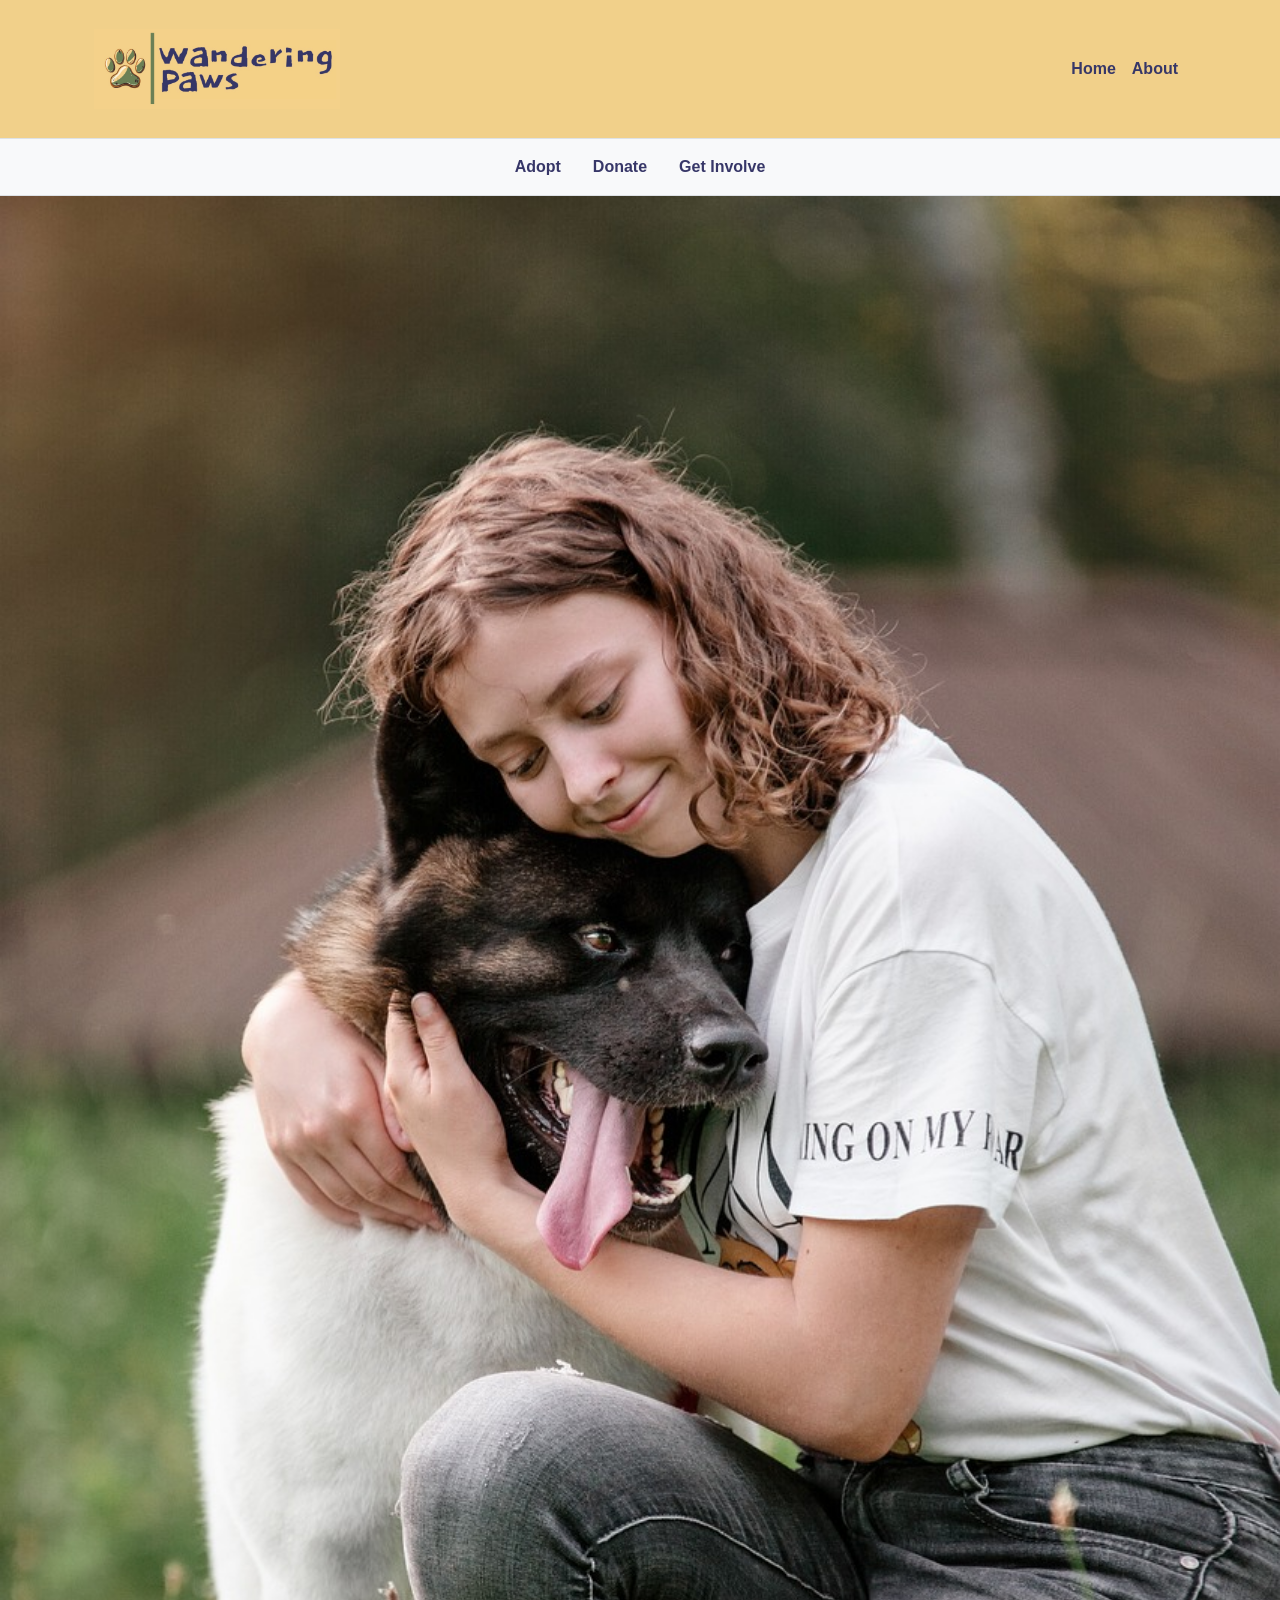
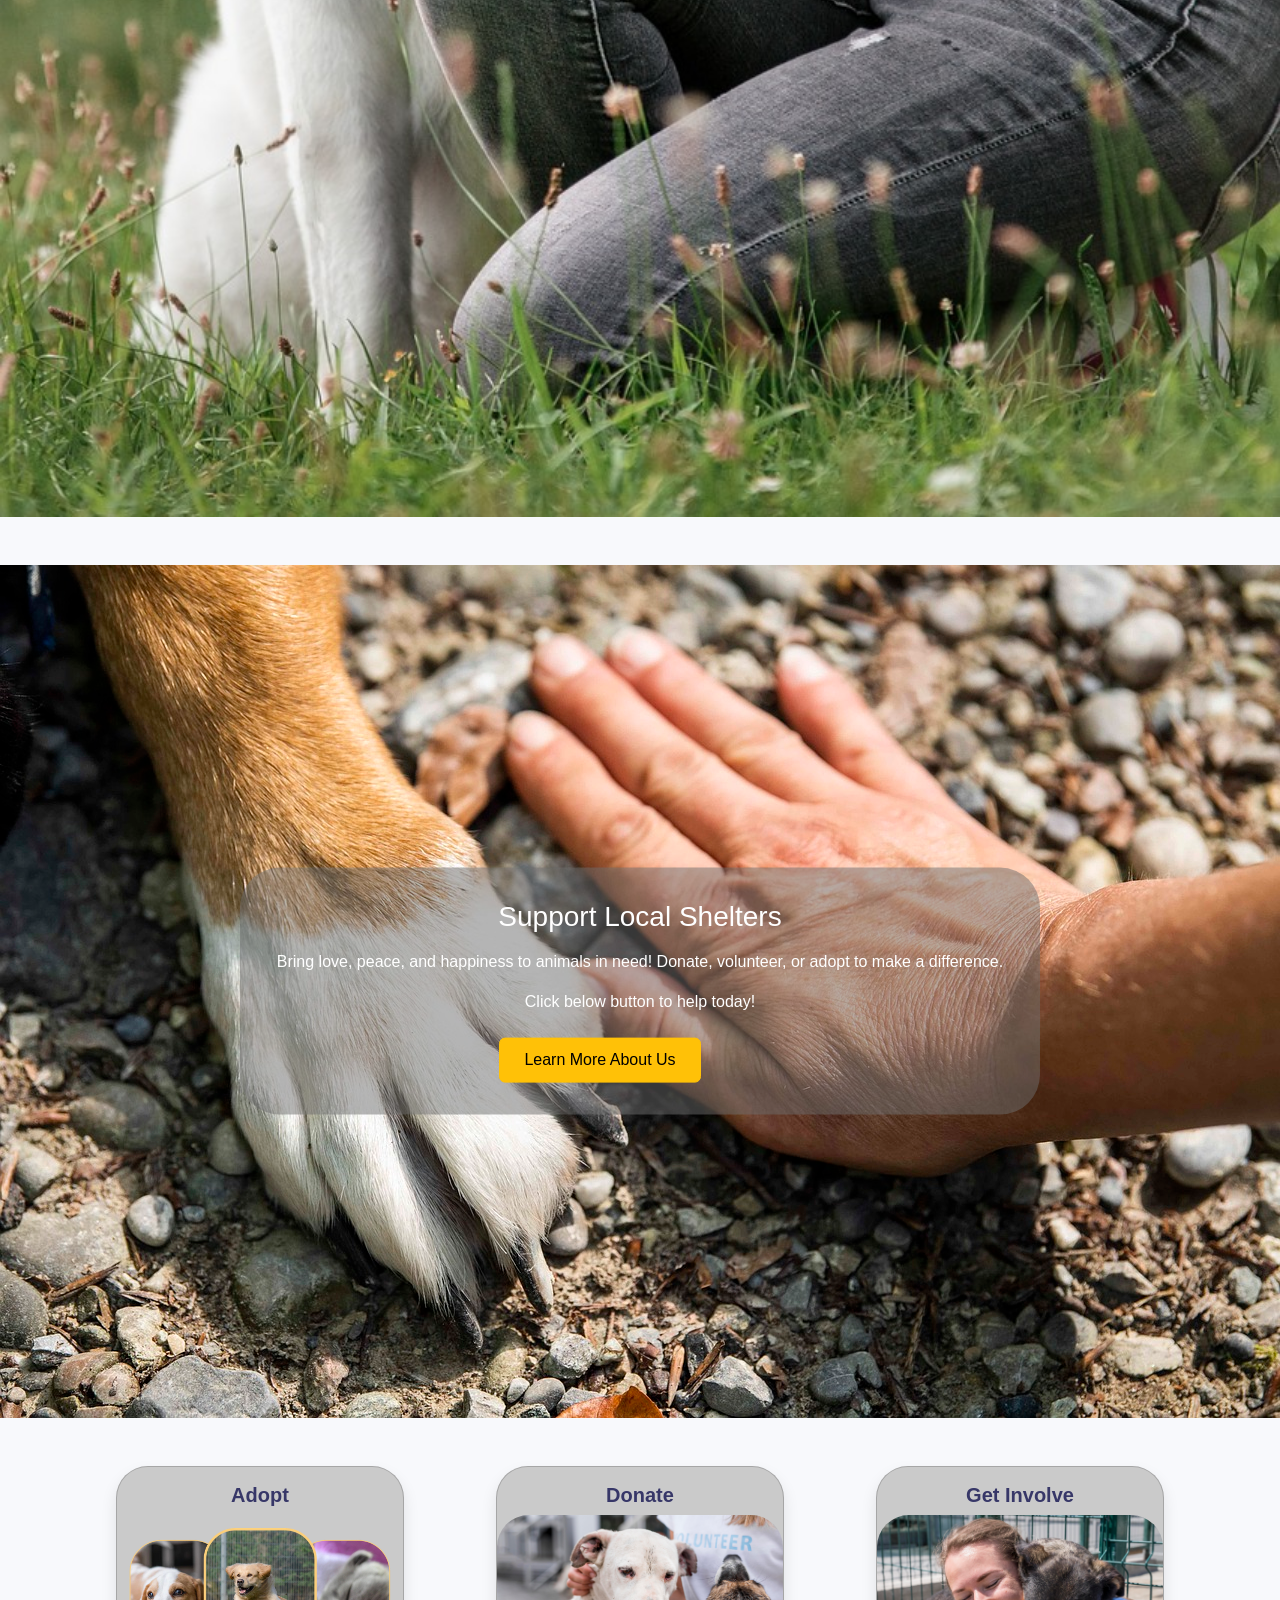
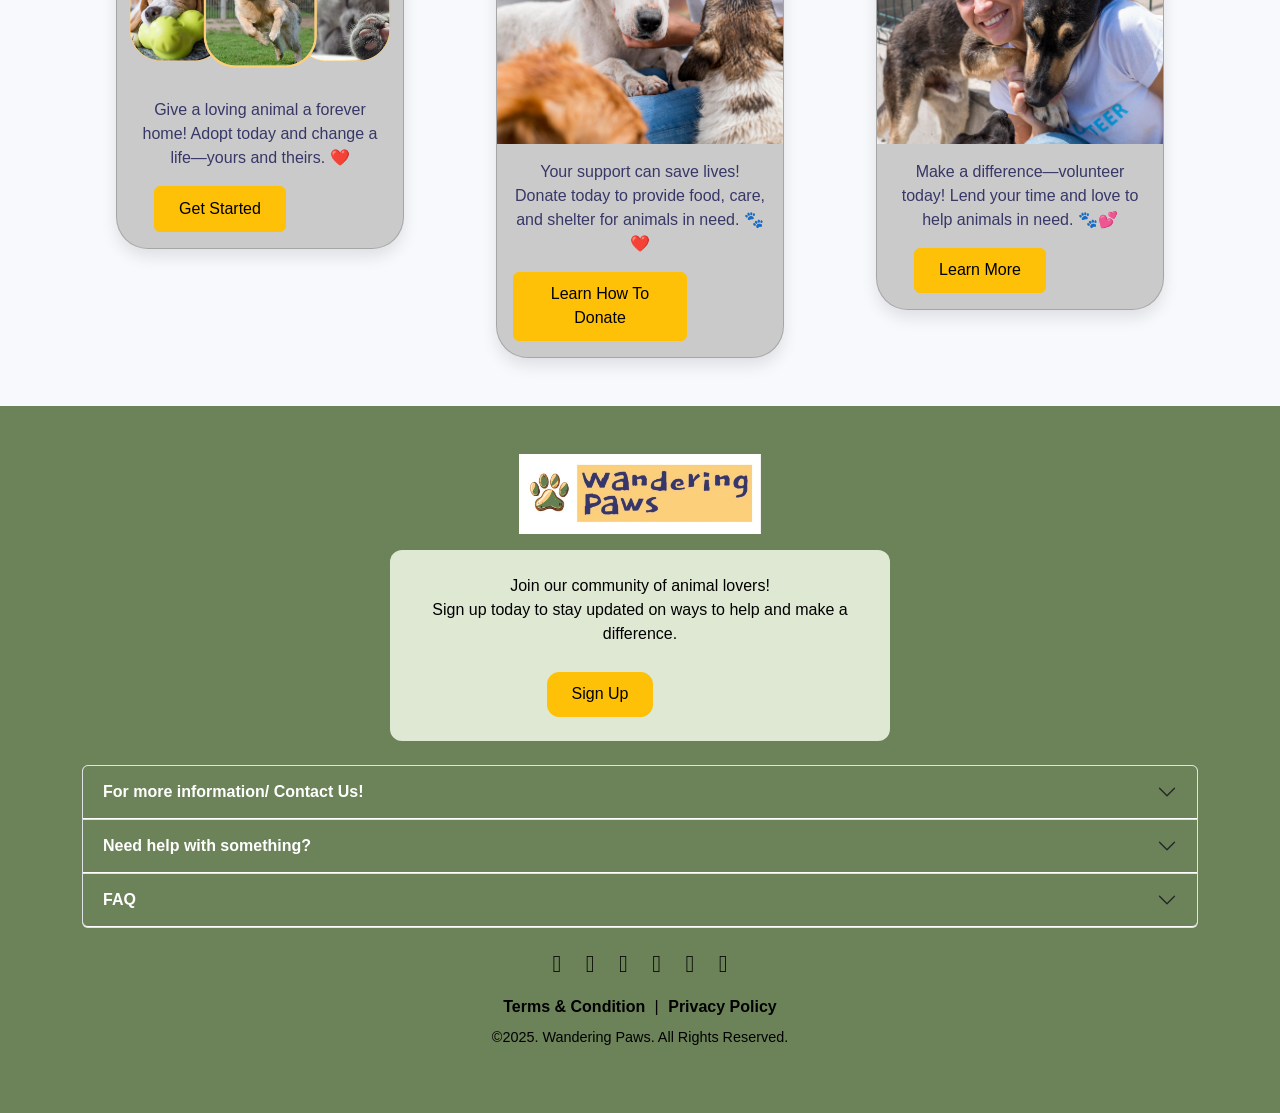
<file: index.html>
<!DOCTYPE html>
<html lang="en">
<head>
    <meta charset="UTF-8">
    <meta name="viewport" content="width=device-width, initial-scale=1.0">
    <link href="https://fonts.googleapis.com/css2?family=Inter:wght@400;700&display=swap" rel="stylesheet">
    <link href="https://fonts.googleapis.com/css2?family=Gochi+Hand&display=swap" rel="stylesheet">
    <link href="https://cdn.jsdelivr.net/npm/bootstrap@5.3.3/dist/css/bootstrap.min.css" rel="stylesheet">
    <link rel="stylesheet" href="https://cdnjs.cloudflare.com/ajax/libs/font-awesome/6.5.0/css/all.min.css">
    <link rel="stylesheet" href="css/style.css">
    <title>Final Project</title>
</head>
<body>
    <a href="#main-content" class="skip-link">Skip to main content</a>
      
    <!-- Header -->
<header class="text-white py-3" role="banner">
    <div class="container">
        <nav class="navbar navbar-expand-lg navbar-dark">
            <div class="container-fluid d-flex align-items-center justify-content-between">
    
                <!-- Left side: Logo -->
                <div class="d-flex align-items-center">
                    <a class="navbar-brand me-2" href="index.html">
                        <img src="css/images/logo.jpg" alt="My Logo" class="img-fluid logo">
                    </a>
                </div>
    
                <!-- Navbar toggler for mobile -->
                <button class="navbar-toggler" type="button" data-bs-toggle="collapse" data-bs-target="#navbarNav">
                    <span class="navbar-toggler-icon"></span>
                </button>
    
                <!-- Right side: Nav links -->
                <div class="collapse navbar-collapse" id="navbarNav">
                    <ul class="navbar-nav ms-auto">
                        <li class="nav-item"><a class="nav-link" href="index.html">Home</a></li>
                        <li class="nav-item"><a class="nav-link" href="about.html">About</a></li>
                    </ul>
                </div>
    
            </div>
        </nav>
    </div>
</header>

    <!-- Sub Navigation -->
    <nav class="sub-nav bg-light border-top border-bottom">
        <div class="container">
          <ul class="nav justify-content-center py-2">
            <li class="nav-item">
              <a class="nav-link sub-nav-link" href="#">Adopt</a>
            </li>
            <li class="nav-item">
              <a class="nav-link sub-nav-link" href="#">Donate</a>
            </li>
            <li class="nav-item">
              <a class="nav-link sub-nav-link" href="#">Get Involve</a>
            </li>
          </ul>
        </div>
      </nav>
        
    <!-- Main Content -->
    <main id="main-content" tabindex="-1">

    <!-- Full-width Home Banner -->
    <section class="banner">
      <img src="css/images/home-banner.jpg" alt="Home banner" class="img-fluid w-100" />
    </section>
  
    <!-- Advertising Banner with Text Overlay -->
    <section class="ad-banner position-relative text-white">
    <div class="banner-image">
      <img src="css/images/learn-more-image-link.jpg" alt="Ad banner" class="img-fluid w-100">
      <div class="banner-text-overlay text-center">
        <h3>Support Local Shelters</h3>
        <p>Bring love, peace, and happiness to animals in need! Donate, volunteer, or adopt to make a difference.</p>
        <p>Click below button to help today!</p>
        <a href="about.html" class="btn btn-warning mt-2">Learn More About Us</a>
      </div>
    </div>
  </section>
  
  
    <!-- Card Section -->
    <div class="container my-5">
        <div class="row justify-content-center g-4">
          
          <!-- Card 1 -->
          <div class="col-sm-6 col-md-4">
            <div class="card text-center mx-auto" style="width: 18rem;">
            <h5 class="mt-3 fw-bold">Adopt</h5>
              <img src="css/images/adopt.png" class="card-img-top" alt="Card 1">
              <div class="card-body">
                <p class="card-text">Give a loving animal a forever home! Adopt today and change a life—yours and theirs. ❤️</p>
                <a href="#" class="btn btn-warning">Get Started</a>
              </div>
            </div>
          </div>
      
          <!-- Card 2 -->
          <div class="col-sm-6 col-md-4">
            <div class="card text-center mx-auto" style="width: 18rem;">
            <h5 class="mt-3 fw-bold">Donate</h5>
              <img src="css/images/donate.jpg" class="card-img-top" alt="Card 1">
              <div class="card-body">
                <p class="card-text">Your support can save lives! Donate today to provide food, care, and shelter for animals in need. 🐾❤️</p>
                <a href="#" class="btn btn-warning">Learn How To Donate</a>
              </div>
            </div>
          </div>
      
          <!-- Card 3 -->
          <div class="col-sm-6 col-md-4">
            <div class="card text-center mx-auto" style="width: 18rem;">
            <h5 class="mt-3 fw-bold">Get Involve</h5>
              <img src="css/images/get-involve.jpg" class="card-img-top" alt="Card 1">
              <div class="card-body">
                <p class="card-text">Make a difference—volunteer today! Lend your time and love to help animals in need. 🐾💕</p>
                <a href="#" class="btn btn-warning">Learn More</a>
              </div>
            </div>
          </div>
      
        </div>
      </div> 

<!-- Footer -->
    <footer class="footer-section">
        <div class="container text-center">
          <img src="css/images/footer-logo.jpg" alt="Wandering Paws Logo" class="footer-logo mb-3" />
      
          <div class="signup-box mx-auto mb-4 p-4">
            <p class="signup-text">Join our community of animal lovers!<br>
              Sign up today to stay updated on ways to help and make a difference.
            </p>
            <button class="btn signup-btn btn-warning">Sign Up</button>
          </div>
      
          <div class="accordion" id="footerAccordion">
            <div class="accordion-item">
              <h2 class="accordion-header">
                <button class="accordion-button collapsed" type="button" data-bs-toggle="collapse" data-bs-target="#contactCollapse">
                  For more information/ Contact Us!
                </button>
              </h2>
              <div id="contactCollapse" class="accordion-collapse collapse" data-bs-parent="#footerAccordion">
                <div class="accordion-body">Contact details here...</div>
              </div>
            </div>
      
            <div class="accordion-item">
              <h2 class="accordion-header">
                <button class="accordion-button collapsed" type="button" data-bs-toggle="collapse" data-bs-target="#helpCollapse">
                  Need help with something?
                </button>
              </h2>
              <div id="helpCollapse" class="accordion-collapse collapse" data-bs-parent="#footerAccordion">
                <div class="accordion-body">Help content here...</div>
              </div>
            </div>
      
            <div class="accordion-item">
              <h2 class="accordion-header">
                <button class="accordion-button collapsed" type="button" data-bs-toggle="collapse" data-bs-target="#faqCollapse">
                  FAQ
                </button>
              </h2>
              <div id="faqCollapse" class="accordion-collapse collapse" data-bs-parent="#footerAccordion">
                <div class="accordion-body">FAQ content here...</div>
              </div>
            </div>
          </div>
      
          <div class="social-icons mt-4">
            <i class="fab fa-facebook-f"></i>
            <i class="fab fa-twitter"></i>
            <i class="fab fa-instagram"></i>
            <i class="fab fa-tiktok"></i>
            <i class="fab fa-youtube"></i>
            <i class="fab fa-pinterest"></i>
          </div>
      
          <div class="footer-links text-black mt-3">
            <a href="#">Terms & Condition</a> |
            <a href="#">Privacy Policy</a>
            <p class="mt-2">©2025. Wandering Paws. All Rights Reserved.</p>
          </div>
        </div>
      </footer>
      
<script src="https://cdn.jsdelivr.net/npm/bootstrap@5.3.3/dist/js/bootstrap.bundle.min.js"></script>
</body>
</html>
</file>
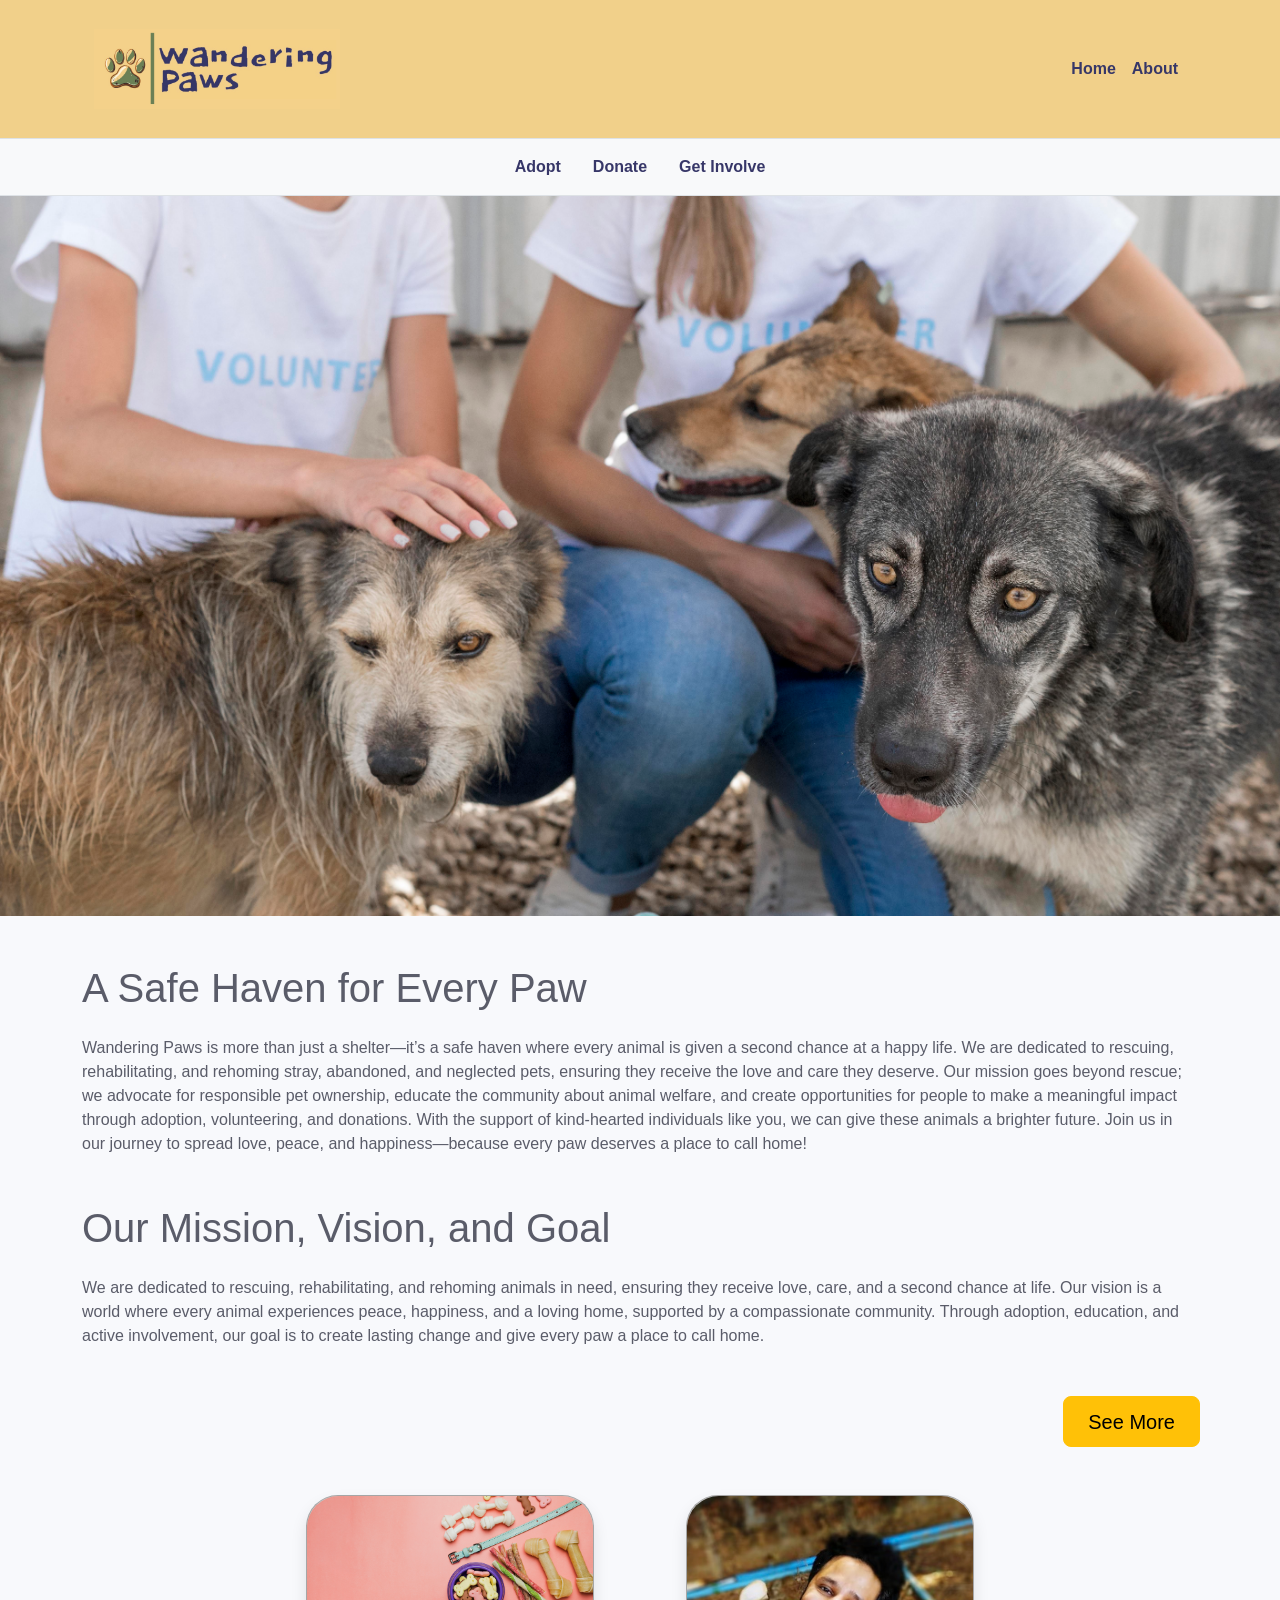
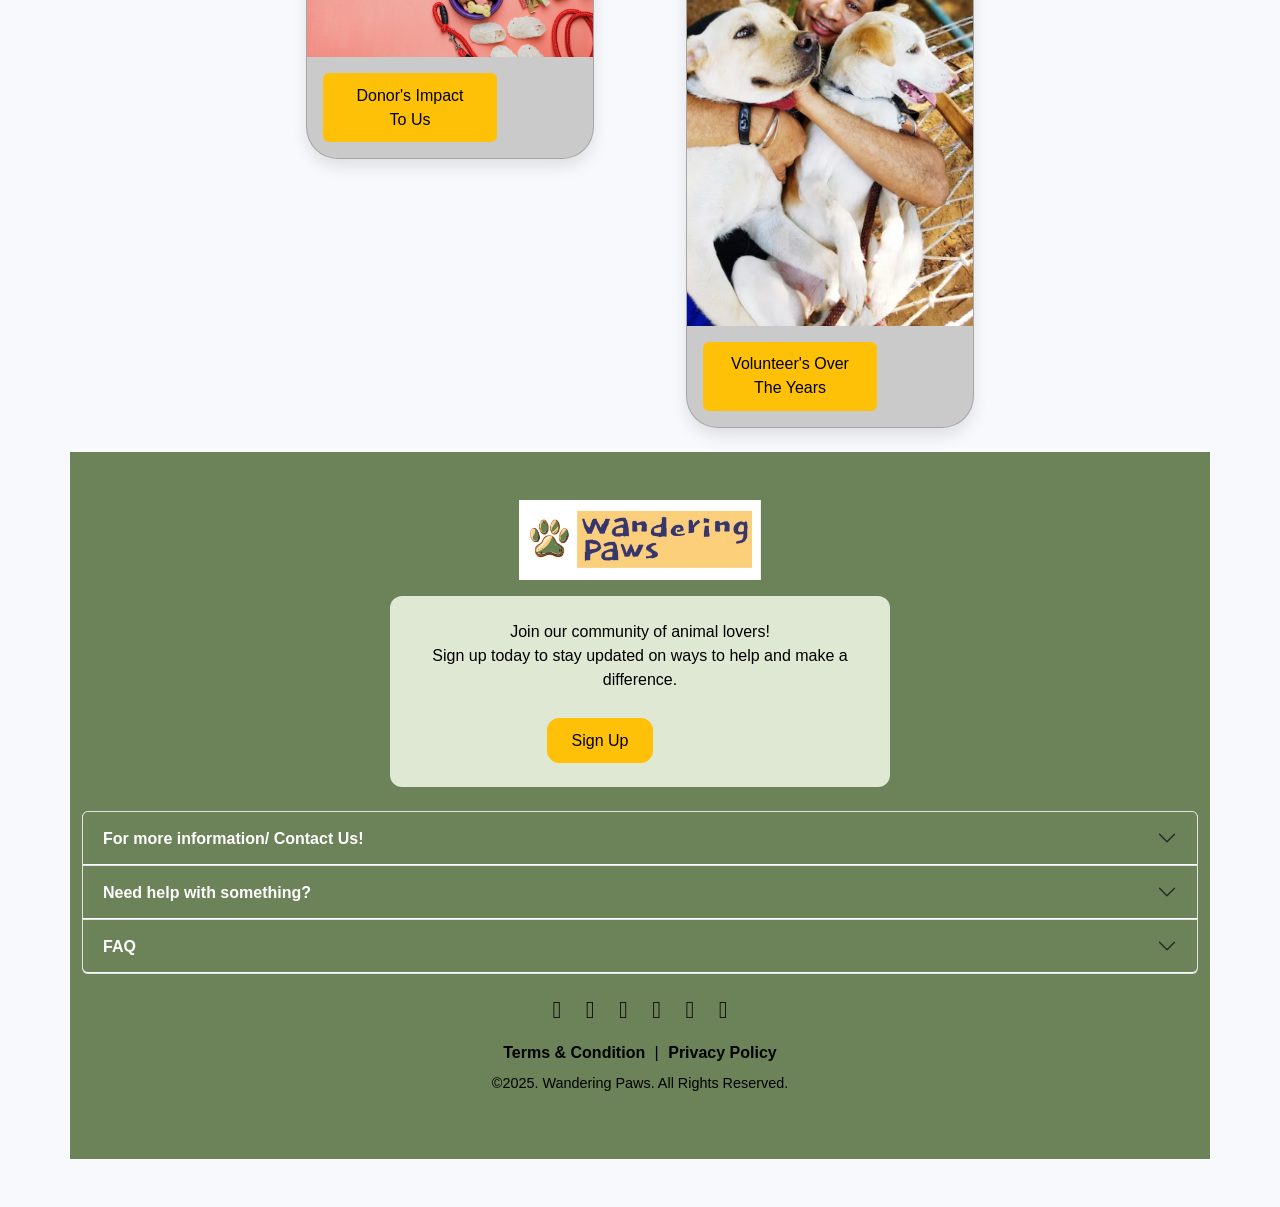
<file: about.html>
<!DOCTYPE html>
<html lang="en">
<head>
    <meta charset="UTF-8">
    <meta name="viewport" content="width=device-width, initial-scale=1.0">
    <link href="https://fonts.googleapis.com/css2?family=Inter:wght@400;700&display=swap" rel="stylesheet">
    <link href="https://fonts.googleapis.com/css2?family=Gochi+Hand&display=swap" rel="stylesheet">
    <link href="https://cdn.jsdelivr.net/npm/bootstrap@5.3.3/dist/css/bootstrap.min.css" rel="stylesheet">
    <link rel="stylesheet" href="https://cdnjs.cloudflare.com/ajax/libs/font-awesome/6.5.0/css/all.min.css">
    <link rel="stylesheet" href="css/style.css">
    <title>Final Project</title>
</head>
<body>
    <a href="#main-content" class="skip-link">Skip to main content</a>
      
    <!-- Header -->
<header class="text-white py-3" role="banner">
    <div class="container">
        <nav class="navbar navbar-expand-lg navbar-dark">
            <div class="container-fluid d-flex align-items-center justify-content-between">
    
                <!-- Left side: Logo -->
                <div class="d-flex align-items-center">
                    <a class="navbar-brand me-2" href="index.html">
                        <img src="css/images/logo.jpg" alt="My Logo" class="img-fluid logo">
                    </a>
                </div>
    
                <!-- Navbar toggler for mobile -->
                <button class="navbar-toggler" type="button" data-bs-toggle="collapse" data-bs-target="#navbarNav">
                    <span class="navbar-toggler-icon"></span>
                </button>
    
                <!-- Right side: Nav links -->
                <div class="collapse navbar-collapse" id="navbarNav">
                    <ul class="navbar-nav ms-auto">
                        <li class="nav-item"><a class="nav-link" href="index.html">Home</a></li>
                        <li class="nav-item"><a class="nav-link" href="about.html">About</a></li>
                    </ul>
                </div>
    
            </div>
        </nav>
    </div>
</header>

    <!-- Sub Navigation -->
    <nav class="sub-nav bg-light border-top border-bottom">
        <div class="container">
          <ul class="nav justify-content-center py-2">
            <li class="nav-item">
              <a class="nav-link sub-nav-link" href="#">Adopt</a>
            </li>
            <li class="nav-item">
              <a class="nav-link sub-nav-link" href="#">Donate</a>
            </li>
            <li class="nav-item">
              <a class="nav-link sub-nav-link" href="#">Get Involve</a>
            </li>
          </ul>
        </div>
      </nav>
        
<!-- Main Content -->
<main id="main-content" tabindex="-1">
    <section class="video-banner">
        <img src="css/images/about-us.jpg" alt="YouTube Video" class="img-fluid w-100">
    </section>

    <section class="content-section container my-5">
        <h1 class="mb-4">A Safe Haven for Every Paw</h1>
        <p>Wandering Paws is more than just a shelter—it’s a safe haven where every animal is given a second chance at a happy life. We are dedicated to rescuing, rehabilitating, and rehoming stray, abandoned, and neglected pets, ensuring they receive the love and care they deserve. Our mission goes beyond rescue; we advocate for responsible pet ownership, educate the community about animal welfare, and create opportunities for people to make a meaningful impact through adoption, volunteering, and donations. With the support of kind-hearted individuals like you, we can give these animals a brighter future. Join us in our journey to spread love, peace, and happiness—because every paw deserves a place to call home!</p>
    </section>

    <section class="content-section container my-5">
        <h1 class="mb-4">Our Mission, Vision, and Goal</h1>
        <p class="mb-4">We are dedicated to rescuing, rehabilitating, and rehoming animals in need, ensuring they receive love, care, and a second chance at life. Our vision is a world where every animal experiences peace, happiness, and a loving home, supported by a compassionate community. Through adoption, education, and active involvement, our goal is to create lasting change and give every paw a place to call home.</p>
    </section>

    <div class="d-flex justify-content-end my-4">
        <a href="#" class="btn btn-warning btn-lg">See More</a>
      </div>
      
</main>

    <!-- Card Section -->
    <div class="container my-5">
        <div class="row justify-content-center g-4">
          
<!-- Card 1 -->
<div class="col-sm-6 col-md-4">
    <div class="card text-center mx-auto" style="width: 18rem;">
      <img src="css/images/donors-imapact.jpg" class="card-img-top" alt="Card 1">
      <div class="card-body">
        <a href="#" class="btn btn-warning">Donor's Impact To Us</a>
      </div>
    </div>
  </div>

<!-- Card 1 -->
<div class="col-sm-6 col-md-4">
    <div class="card text-center mx-auto" style="width: 18rem;">
      <img src="css/images/volunteer.jpg" class="card-img-top" alt="Card 1">
      <div class="card-body">
        <a href="#" class="btn btn-warning">Volunteer's Over The Years</a>
      </div>
    </div>
  </div>

<!-- Footer -->
    <footer class="footer-section">
        <div class="container text-center">
          <img src="css/images/footer-logo.jpg" alt="Wandering Paws Logo" class="footer-logo mb-3" />
      
          <div class="signup-box mx-auto mb-4 p-4">
            <p class="signup-text">Join our community of animal lovers!<br>
              Sign up today to stay updated on ways to help and make a difference.
            </p>
            <button class="btn signup-btn btn-warning">Sign Up</button>
          </div>
      
          <div class="accordion" id="footerAccordion">
            <div class="accordion-item">
              <h2 class="accordion-header">
                <button class="accordion-button collapsed" type="button" data-bs-toggle="collapse" data-bs-target="#contactCollapse">
                  For more information/ Contact Us!
                </button>
              </h2>
              <div id="contactCollapse" class="accordion-collapse collapse" data-bs-parent="#footerAccordion">
                <div class="accordion-body">Contact details here...</div>
              </div>
            </div>
      
            <div class="accordion-item">
              <h2 class="accordion-header">
                <button class="accordion-button collapsed" type="button" data-bs-toggle="collapse" data-bs-target="#helpCollapse">
                  Need help with something?
                </button>
              </h2>
              <div id="helpCollapse" class="accordion-collapse collapse" data-bs-parent="#footerAccordion">
                <div class="accordion-body">Help content here...</div>
              </div>
            </div>
      
            <div class="accordion-item">
              <h2 class="accordion-header">
                <button class="accordion-button collapsed" type="button" data-bs-toggle="collapse" data-bs-target="#faqCollapse">
                  FAQ
                </button>
              </h2>
              <div id="faqCollapse" class="accordion-collapse collapse" data-bs-parent="#footerAccordion">
                <div class="accordion-body">FAQ content here...</div>
              </div>
            </div>
          </div>
      
          <div class="social-icons mt-4">
            <i class="fab fa-facebook-f"></i>
            <i class="fab fa-twitter"></i>
            <i class="fab fa-instagram"></i>
            <i class="fab fa-tiktok"></i>
            <i class="fab fa-youtube"></i>
            <i class="fab fa-pinterest"></i>
          </div>
      
          <div class="footer-links text-black mt-3">
            <a href="#">Terms & Condition</a> |
            <a href="#">Privacy Policy</a>
            <p class="mt-2">©2025. Wandering Paws. All Rights Reserved.</p>
          </div>
        </div>
      </footer>
      
<script src="https://cdn.jsdelivr.net/npm/bootstrap@5.3.3/dist/js/bootstrap.bundle.min.js"></script>
</body>
</html>
</file>
<file: css/style.css>
:root {
    --bs-primary: #4e73df;
    --bs-secondary: #858796;
    --bs-success: #1cc88a;
    --bs-info: #36b9cc;
    --bs-warning: #f6c23e;
    --bs-danger: #e74a3b;
    --bs-light: #f8f9fc;
    --bs-dark: #5a5c69;
    --font-main: 'Poppins', sans-serif;
}

body {
    font-family: var(--font-main);
    background-color: var(--bs-light);
    color: var(--bs-dark);
}

img {
    max-width: 100%;
    height: auto;
}

header {
    background-color: #F1D08A
}

.logo {
    max-width: 120px;
}

/* Skip link styles */
.skip-link {
    position: absolute;
    left: -999px;
    top: auto;
    width: 1px;
    height: 1px;
    overflow: hidden;
}

.skip-link:focus {
    left: 0;
    top: 0;
    width: auto;
    height: auto;
    z-index: 1000;
    background: var(--bs-warning);
    color: #000;
    padding: 8px;
}

/* Header styles */
.navbar-brand .logo {
    max-height: 80px;
}

.nav-link {
    color: #373768;
    font-weight: 900;
}

/* Sub-navigation custom styles */
.sub-nav {
    background-color: #f8f9fa; /* light gray */
  }
  
  .sub-nav-link {
    color: #373768;
    font-weight: bold;
    transition: color 0.3s ease;
  }
  
  .sub-nav-link:hover,
  .sub-nav-link:focus {
    color: #F3B641;
  }

.nav-item {
    color: #373768;
}

/* General styling */
.ad-banner {
    margin-top: 3rem; /* Adds space before the ad-banner */
    margin-bottom: 3rem; /* Optional: adds space after it too */
    position: relative;
    text-align: center;
    color: #fff;
  }

  /* Text overlay */
  .banner-text-overlay {
    position: absolute;
    top: 50%;
    left: 50%;
    transform: translate(-50%, -50%);
    background-color: rgba(110, 110, 110, 0.5);
    padding: 0rem;
    border-radius: 0.5rem;
    width: 90%;
    max-width: 600px;
    text-size-adjust: 50px;
  }
  
  /* Responsive text */
  .banner-text-overlay h3,
  .banner-text-overlay p {
    margin-bottom: 1rem;
  }
  
  /* Image remains responsive */
  .ad-banner img {
    width: 100%;
    height: auto;
    display: block;
  }

  /* For Cards */
  .card {
    background-color: #cacaca;
    border-radius: 2rem;
    box-shadow: 0 0.5rem 1rem rgba(0, 0, 0, 0.1);
    color: #373768;
  }
  
  .card-img-top {
    border-top-left-radius: 2rem;
    border-top-right-radius: 2rem;
  }
  
  .card-body {
    padding: 1rem;
  }
  

/* about us see more btn */
.btn.btn-warning {
    padding: 0.6rem 1.5rem;
    font-weight: 500;
    margin-right: 1rem;
  }

/* footer */
.footer-section {
    background-color: #6c8258;
    color: white;
    padding: 3rem 0;
    font-family: 'Poppins', sans-serif;
  }
  
  .footer-logo {
    max-height: 80px;
  }
  
  .signup-box {
    background-color: #dfe8d3;
    border-radius: 12px;
    max-width: 500px;
  }
  
  .signup-text {
    color: #000;
    font-weight: 300;
    font-family: 'Poppins', sans-serif;
  }
  
  .signup-btn {
    color: rgb(0, 0, 0);
    border-radius: 12px;
    font-weight: 200;
    margin-top: 10px;
    font-family: 'Poppins', sans-serif;
  }
  
  .accordion-button {
    background-color: #6c8258;
    color: rgb(255, 255, 255);
    font-weight: bold;
    border-bottom: 1px solid white;
    font-family: 'Poppins', sans-serif;
  }
  
  .accordion-button:not(.collapsed) {
    background-color: #eeeeee;
  }
  
  .accordion-body {
    background-color: #81956e;
    color: rgb(255, 255, 255);
    font-family: 'Poppins', sans-serif;
  }
  
  .social-icons i {
    font-size: 1.5rem;
    margin: 0 10px;
    color: rgb(0, 0, 0);
    font-family: 'Poppins', sans-serif;
  }
  
  .footer-links a {
    color: rgb(0, 0, 0);
    font-weight: 600;
    margin: 0 5px;
    text-decoration: none;
    font-family: 'Poppins', sans-serif;
  }
  
  .footer-links p {
    font-size: 0.9rem;
    color: #000000;
  }
  
  



/* Mobile (up to 576px) */
@media (max-width: 576px) {
    .logo {
        max-width: 300px;
    }
}

/* Tablet (≥577px and ≤768px) */
@media (min-width: 577px) and (max-width: 768px) {
    .logo {
        max-width: 350px;
    }
    .banner-text-overlay {
        padding: 1rem;
        border-radius: 1.5rem;
        width: 90%;
        max-width: 700px;
        text-size-adjust: 100px;
    }
    .btn.btn-warning {
        padding: 0.6rem 1.5rem;
        font-weight: 500;
        margin-right: 3rem;
      }
}

/* Desktop (≥769px) */
@media (min-width: 769px) {
    .logo {
        max-width: 400px;
    }
    .banner-text-overlay {
        padding: 2rem;
        border-radius: 2.5rem;
        width: 1000%;
        max-width: 800px;
        text-size-adjust: 200px;
    }
    .btn.btn-warning {
        padding: 0.6rem 1.5rem;
        font-weight: 500;
        margin-right: 5rem;
      }
}
</file>
